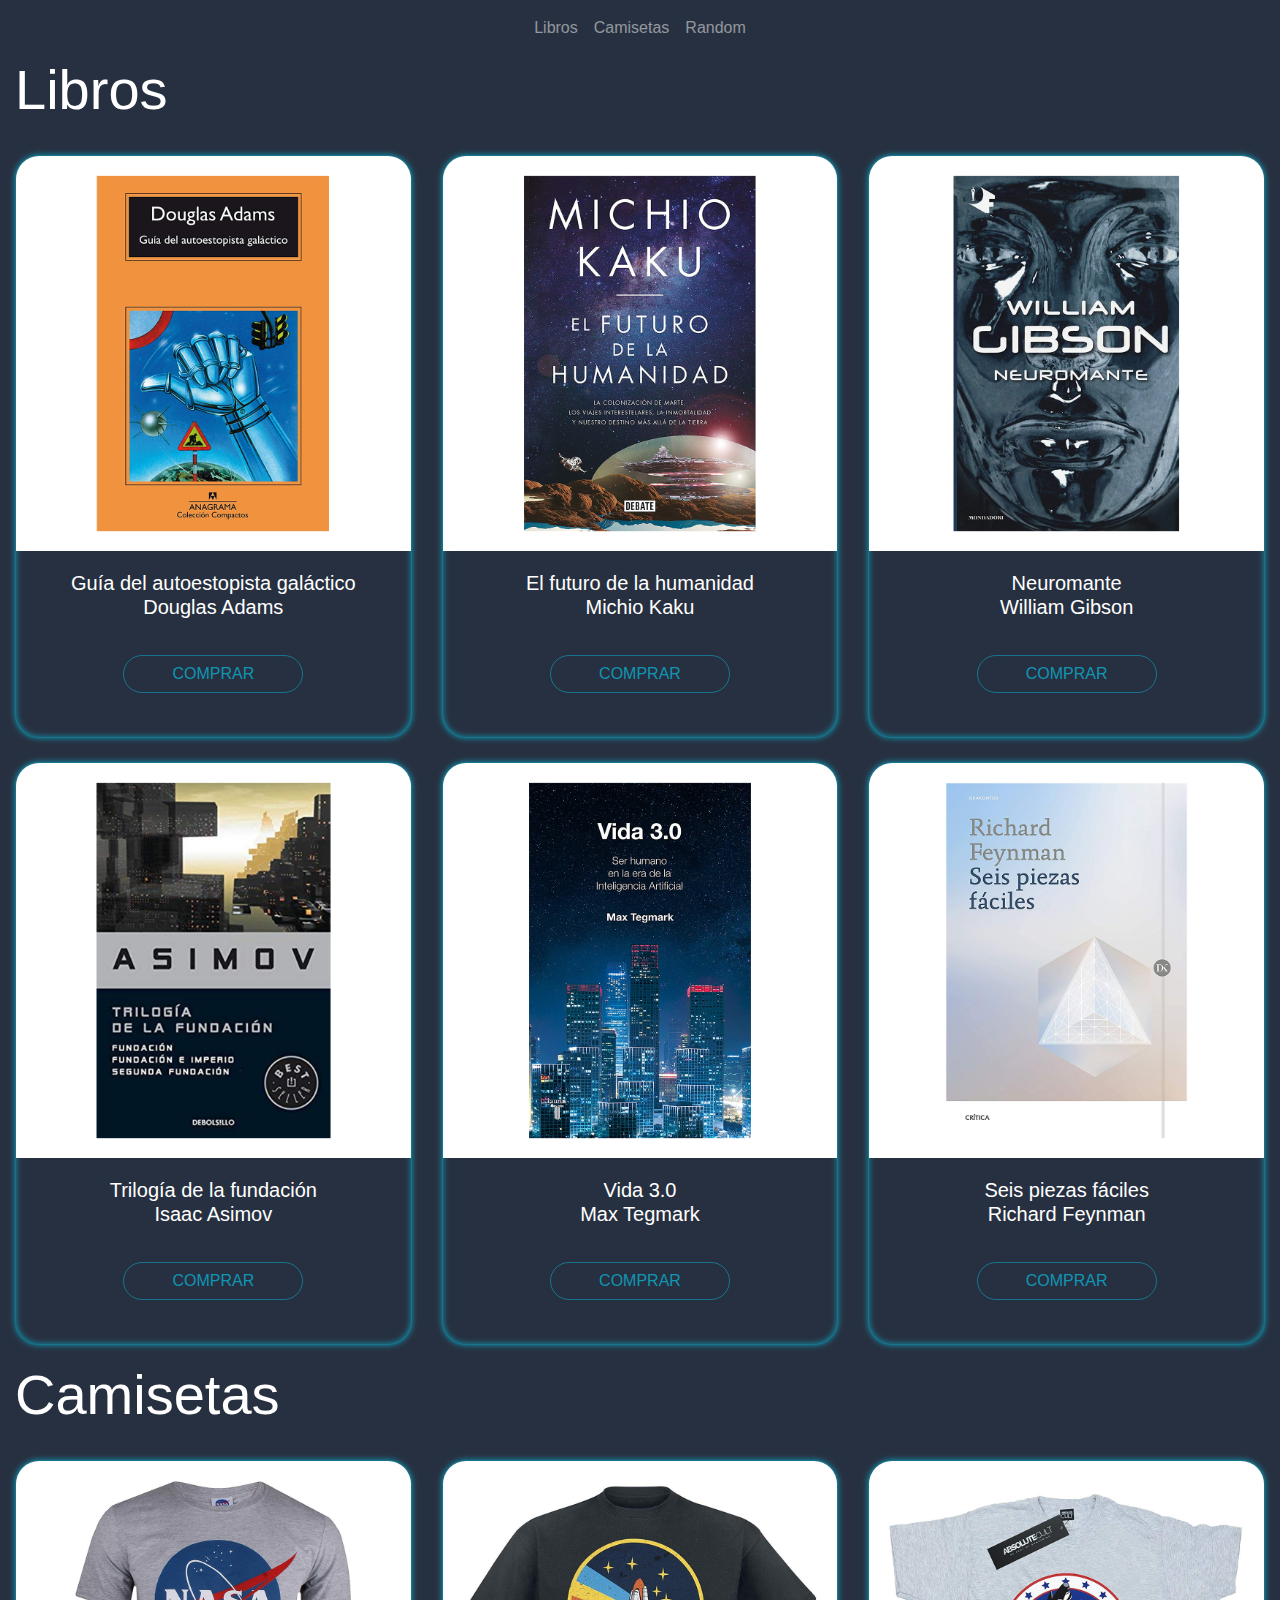
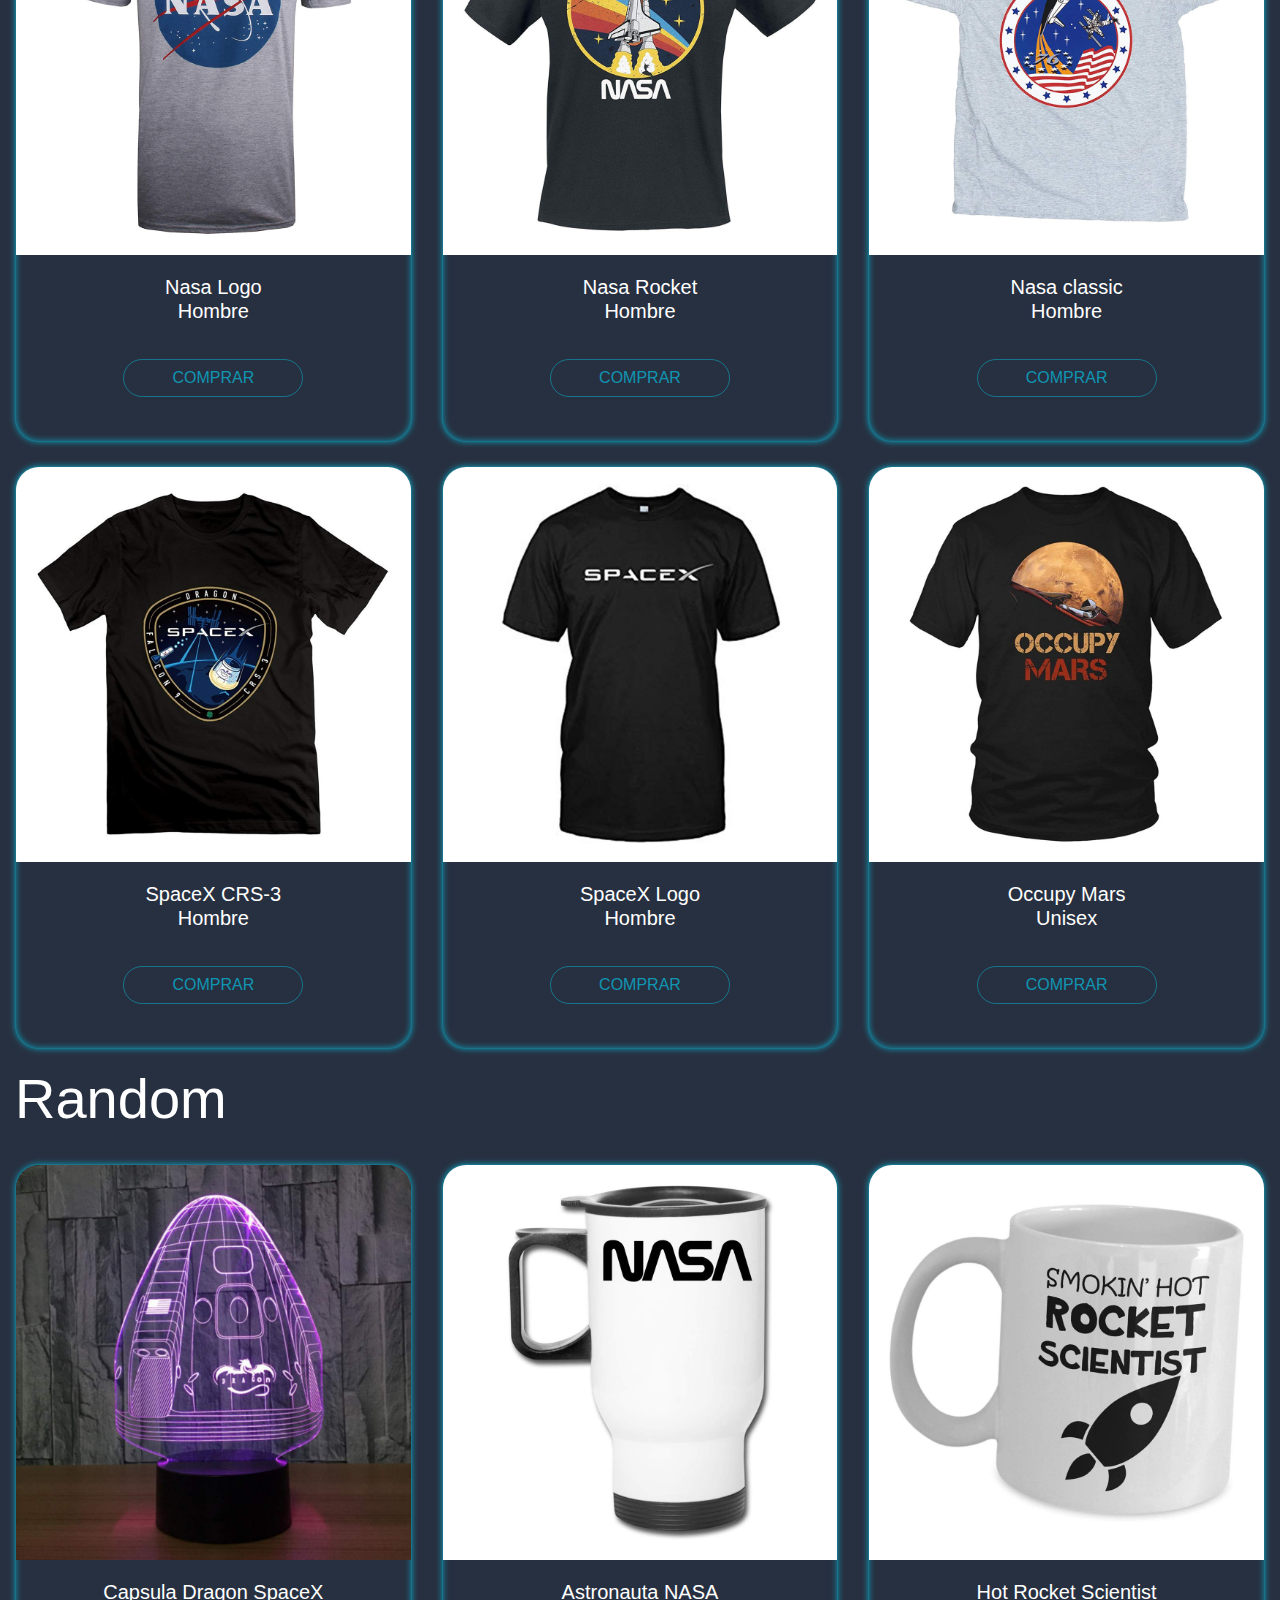
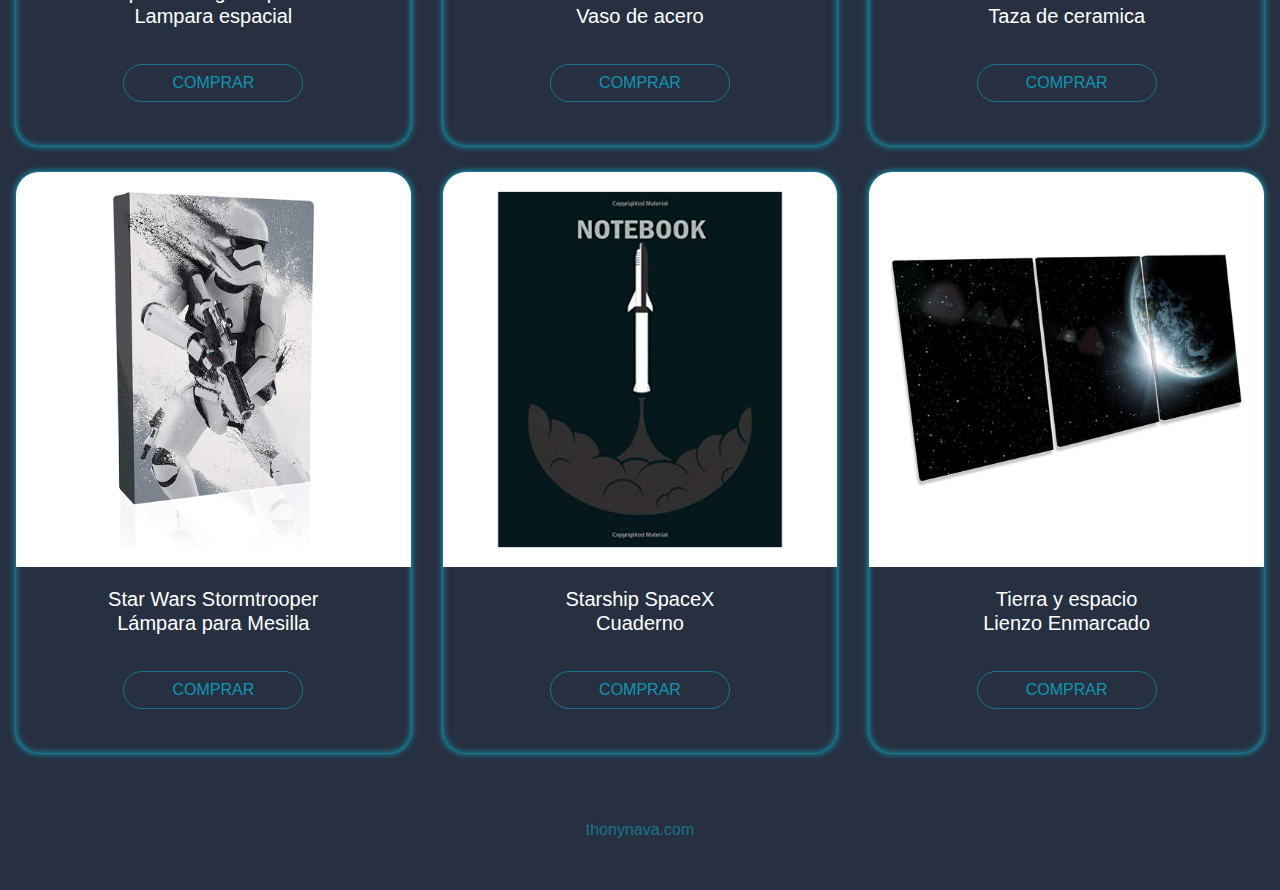
<file: shop.html>
<!DOCTYPE html>
<html lang="en">

<head>
    <!-- Google Tag Manager -->
    <script>(function(w,d,s,l,i){w[l]=w[l]||[];w[l].push({'gtm.start':
        new Date().getTime(),event:'gtm.js'});var f=d.getElementsByTagName(s)[0],
        j=d.createElement(s),dl=l!='dataLayer'?'&l='+l:'';j.async=true;j.src=
        'https://www.googletagmanager.com/gtm.js?id='+i+dl;f.parentNode.insertBefore(j,f);
        })(window,document,'script','dataLayer','GTM-WWFX4CJ');</script>
    <!-- End Google Tag Manager -->

    <meta charset="UTF-8">
    <meta name="viewport" content="width=device-width, initial-scale=1">
    <link rel="shortcut icon" href="images/logo.png"/>

    <!-- SOCIAL MEDIA TAGS-->
    <meta name="title" content="Thony Nava - Web Developer / UX Designer">
    <meta name="description" content="Web Developer / UX Designer. I'm an artistic technologist that wants to create technology for making humankind a multiplanetary species.">
    
    <meta property="og:title" content="Thony Nava - Web Developer / UX Designer">
    <meta property="og:description" content="Web Developer / UX Designer. I'm an artistic technologist that wants to create technology for making humankind a multiplanetary species.">
    <meta property="og:image" content="https://raw.githubusercontent.com/ThonyNava/me/master/img/thony_nava.jpg">
    <meta property="og:url" content="https://thonynava.github.io/me/">
    
    <meta name="twitter:title" content="Thony Nava - Web Developer / UX Designer">
    <meta name="twitter:description" content="Web Developer / UX Designer. I'm an artistic technologist that wants to create technology for making humankind a multiplanetary species.">
    <meta name="twitter:image" content="https://raw.githubusercontent.com/ThonyNava/me/master/img/thony_nava.jpg">
    <meta name="twitter:card" content="Thony Nava - Web Developer / UX Designer">
    
    <!-- OTHER TAGS-->
    
    <meta charset="UTF-8">
    <meta name="viewport" content="width=device-width, initial-scale=1.0">
    <meta http-equiv="X-UA-Compatible" content="ie=edge">
    <meta name="keywords" content="Thony Nava, Adrian Nava, thony nava graphic, thony nava design, UX Designer Barcelona, UX Designer Spain, Art Director Barcelona"/>
    
    <link rel="stylesheet" href="https://maxcdn.bootstrapcdn.com/bootstrap/4.0.0/css/bootstrap.min.css" integrity="sha384-Gn5384xqQ1aoWXA+058RXPxPg6fy4IWvTNh0E263XmFcJlSAwiGgFAW/dAiS6JXm" crossorigin="anonymous">
    <link rel="stylesheet" href="css/shop.css">

    <title>Thony Nava - Shop</title>
    
</head>
<body style="background: #273040!important; color: white!important">
    <div class="container-fluid">
        <nav class="navbar navbar-expand-lg navbar-dark bg-dark" style="background: #273040!important;">
            <button class="navbar-toggler" type="button" data-toggle="collapse" data-target="#navbarNav" aria-controls="navbarNav" aria-expanded="false" aria-label="Toggle navigation">
                <span class="navbar-toggler-icon"></span>
            </button>
            <div class="collapse navbar-collapse" id="navbarNav">
                <ul class="navbar-nav m-auto">
                    <li class="nav-item">
                        <a class="nav-link text-center" href="#books">Libros</a>
                    </li>
                    <li class="nav-item">
                        <a class="nav-link text-center" href="#shirts">Camisetas</a>
                    </li>
                    <li class="nav-item">
                        <a class="nav-link text-center" href="#merchandising">Random</a>
                    </li>
                </ul>
            </div>
        </nav>
        
        <h1 class="display-4" id="books">Libros</h1>
        <ul class="row p-0" style="list-style: none;">
            <li class="col-md-4 mt-4">
                <div class="card" style="width: 100%; background: #273040!important; box-shadow: inset 0px 0px 6px rgba(0,220,255,.6), 0 0 6px rgba(0,220,255,.6); border-radius: 1.5rem; overflow: hidden; border-color: rgba(0,220,255,.4);">
                    <div class="row m-0">
                            <div class="col-12 d-flex justify-content-center" style="overflow: hidden;padding-bottom: 100%;">
                            <img style="position: absolute; height: 100%; width: auto;" src="items/books/autopista.jpg" alt="Card image cap">
                        </div>
                    </div>
                    <div class="card-body text-center">
                        <h5 class="card-title">Guía del autoestopista galáctico<br>Douglas Adams</h5>
                        <!-- <p class="card-text">description_description_</p> -->
                        <a href="https://www.amazon.es/gp/product/843397310X/ref=as_li_tl?ie=UTF8&tag=thonynava-21&camp=3638&creative=24630&linkCode=as2&creativeASIN=843397310X&linkId=c180a6c8347818678523bdc4d5c9b7e2" target="_blank" class="btn btn-tn px-5 m-4">COMPRAR</a>
                    </div>
                </div>
            </li>
            <li class="col-md-4 mt-4">
                <div class="card" style="width: 100%; background: #273040!important; box-shadow: inset 0px 0px 6px rgba(0,220,255,.6), 0 0 6px rgba(0,220,255,.6); border-radius: 1.5rem; overflow: hidden; border-color: rgba(0,220,255,.4);">
                    <div class="row m-0">
                            <div class="col-12 d-flex justify-content-center" style="overflow: hidden;padding-bottom: 100%;">
                            <img style="position: absolute; height: 100%; width: auto;" src="items/books/destino-de-la-humanidad.jpg" alt="Card image cap">
                        </div>
                    </div>
                    <div class="card-body text-center">
                        <h5 class="card-title">El futuro de la humanidad<br>Michio Kaku</h5>
                        <!-- <p class="card-text">description_description_</p> -->
                        <a href="https://www.amazon.es/gp/product/8499928366/ref=as_li_tl?ie=UTF8&tag=thonynava-21&camp=3638&creative=24630&linkCode=as2&creativeASIN=8499928366&linkId=69464393017419cad5a3e9e48f2f9616" target="_blank" class="btn btn-tn px-5 m-4">COMPRAR</a>
                    </div>
                </div>
            </li>
            <li class="col-md-4 mt-4">
                <div class="card" style="width: 100%; background: #273040!important; box-shadow: inset 0px 0px 6px rgba(0,220,255,.6), 0 0 6px rgba(0,220,255,.6); border-radius: 1.5rem; overflow: hidden; border-color: rgba(0,220,255,.4);">
                    <div class="row m-0">
                            <div class="col-12 d-flex justify-content-center" style="overflow: hidden;padding-bottom: 100%;">
                            <img style="position: absolute; height: 100%; width: auto;" src="items/books/neuromante.jpg" alt="Card image cap">
                        </div>
                    </div>
                    <div class="card-body text-center">
                        <h5 class="card-title">Neuromante<br>William Gibson</h5>
                        <!-- <p class="card-text">description_description_</p> -->
                        <a href="https://www.amazon.es/gp/product/8804679395/ref=as_li_tl?ie=UTF8&tag=thonynava-21&camp=3638&creative=24630&linkCode=as2&creativeASIN=8804679395&linkId=9afcc98c79051ed7fb3fc21498ae79d9" target="_blank" class="btn btn-tn px-5 m-4">COMPRAR</a>
                    </div>
                </div>
            </li>
            <li class="col-md-4 mt-4">
                <div class="card" style="width: 100%; background: #273040!important; box-shadow: inset 0px 0px 6px rgba(0,220,255,.6), 0 0 6px rgba(0,220,255,.6); border-radius: 1.5rem; overflow: hidden; border-color: rgba(0,220,255,.4);">
                    <div class="row m-0">
                            <div class="col-12 d-flex justify-content-center" style="overflow: hidden;padding-bottom: 100%;">
                            <img style="position: absolute; height: 100%; width: auto;" src="items/books/fundacion.jpg" alt="Card image cap">
                        </div>
                    </div>
                    <div class="card-body text-center">
                        <h5 class="card-title">Trilogía de la fundación<br>Isaac Asimov</h5>
                        <!-- <p class="card-text">description_description_</p> -->
                        <a href="https://www.amazon.es/gp/product/849908320X/ref=as_li_tl?ie=UTF8&tag=thonynava-21&camp=3638&creative=24630&linkCode=as2&creativeASIN=849908320X&linkId=757477e70e56b93d5a5c3df09646348a" target="_blank" class="btn btn-tn px-5 m-4">COMPRAR</a>
                    </div>
                </div>
            </li>
            <li class="col-md-4 mt-4">
                <div class="card" style="width: 100%; background: #273040!important; box-shadow: inset 0px 0px 6px rgba(0,220,255,.6), 0 0 6px rgba(0,220,255,.6); border-radius: 1.5rem; overflow: hidden; border-color: rgba(0,220,255,.4);">
                    <div class="row m-0">
                            <div class="col-12 d-flex justify-content-center" style="overflow: hidden;padding-bottom: 100%;">
                            <img style="position: absolute; height: 100%; width: auto;" src="items/books/vida-30.jpg" alt="Card image cap">
                        </div>
                    </div>
                    <div class="card-body text-center">
                        <h5 class="card-title">Vida 3.0<br>Max Tegmark</h5>
                        <!-- <p class="card-text">description_description_</p> -->
                        <a href="https://www.amazon.es/gp/product/B07DNKQXW1/ref=as_li_tl?ie=UTF8&tag=thonynava-21&camp=3638&creative=24630&linkCode=as2&creativeASIN=B07DNKQXW1&linkId=db4ccfd0f3ee6b6c693288f5291d5031" target="_blank" class="btn btn-tn px-5 m-4">COMPRAR</a>
                    </div>
                </div>
            </li>
            <li class="col-md-4 mt-4">
                <div class="card" style="width: 100%; background: #273040!important; box-shadow: inset 0px 0px 6px rgba(0,220,255,.6), 0 0 6px rgba(0,220,255,.6); border-radius: 1.5rem; overflow: hidden; border-color: rgba(0,220,255,.4);">
                    <div class="row m-0">
                            <div class="col-12 d-flex justify-content-center" style="overflow: hidden;padding-bottom: 100%;">
                            <img style="position: absolute; height: 100%; width: auto;" src="items/books/seis-piezas.jpg" alt="Card image cap">
                        </div>
                    </div>
                    <div class="card-body text-center">
                        <h5 class="card-title">Seis piezas fáciles<br>Richard Feynman</h5>
                        <!-- <p class="card-text">description_description_</p> -->
                        <a href="https://www.amazon.es/gp/product/8417067493/ref=as_li_tl?ie=UTF8&tag=thonynava-21&camp=3638&creative=24630&linkCode=as2&creativeASIN=8417067493&linkId=ac539c1e903b970d783ba5f562f1033d" target="_blank" class="btn btn-tn px-5 m-4">COMPRAR</a>
                    </div>
                </div>
            </li>
        </ul>
        <h1 class="display-4" id="shirts">Camisetas</h1>
        <ul class="row p-0" style="list-style: none;">
            <li class="col-md-4 mt-4">
                <div class="card" style="width: 100%; background: #273040!important; box-shadow: inset 0px 0px 6px rgba(0,220,255,.6), 0 0 6px rgba(0,220,255,.6); border-radius: 1.5rem; overflow: hidden; border-color: rgba(0,220,255,.4);">
                    <div class="row m-0">
                            <div class="col-12 d-flex justify-content-center" style="overflow: hidden;padding-bottom: 100%;">
                            <img style="position: absolute; height: 100%; width: auto;" src="items/shirts/nasa-logo-circle.jpg" alt="Card image cap">
                        </div>
                    </div>
                    <div class="card-body text-center">
                        <h5 class="card-title">Nasa Logo<br>Hombre</h5>
                        <!-- <p class="card-text">description_description_</p> -->
                        <a href="https://www.amazon.es/gp/product/B07JBM5QKV/ref=as_li_tl?ie=UTF8&tag=thonynava-21&camp=3638&creative=24630&linkCode=as2&creativeASIN=B07JBM5QKV&linkId=0b8b0b426c19549dbbc18dda42f70d84" target="_blank" class="btn btn-tn px-5 m-4">COMPRAR</a>
                    </div>
                </div>
            </li>
            <li class="col-md-4 mt-4">
                <div class="card" style="width: 100%; background: #273040!important; box-shadow: inset 0px 0px 6px rgba(0,220,255,.6), 0 0 6px rgba(0,220,255,.6); border-radius: 1.5rem; overflow: hidden; border-color: rgba(0,220,255,.4);">
                    <div class="row m-0">
                            <div class="col-12 d-flex justify-content-center" style="overflow: hidden;padding-bottom: 100%;">
                            <img style="position: absolute; height: 100%; width: auto;" src="items/shirts/nasa-rocket.jpg" alt="Card image cap">
                        </div>
                    </div>
                    <div class="card-body text-center">
                        <h5 class="card-title">Nasa Rocket<br>Hombre</h5>
                        <!-- <p class="card-text">description_description_</p> -->
                        <a href="https://www.amazon.es/gp/product/B07CQ5B39D/ref=as_li_tl?ie=UTF8&tag=thonynava-21&camp=3638&creative=24630&linkCode=as2&creativeASIN=B07CQ5B39D&linkId=68c87db3b47f0e2b8c908e8decd042e0" target="_blank" class="btn btn-tn px-5 m-4">COMPRAR</a>
                    </div>
                </div>
            </li>
            <li class="col-md-4 mt-4">
                <div class="card" style="width: 100%; background: #273040!important; box-shadow: inset 0px 0px 6px rgba(0,220,255,.6), 0 0 6px rgba(0,220,255,.6); border-radius: 1.5rem; overflow: hidden; border-color: rgba(0,220,255,.4);">
                    <div class="row m-0">
                            <div class="col-12 d-flex justify-content-center" style="overflow: hidden;padding-bottom: 100%;">
                            <img style="position: absolute; height: 100%; width: auto;" src="items/shirts/nasa-classic.jpg" alt="Card image cap">
                        </div>
                    </div>
                    <div class="card-body text-center">
                        <h5 class="card-title">Nasa classic<br>Hombre</h5>
                        <!-- <p class="card-text">description_description_</p> -->
                        <a href="https://www.amazon.es/gp/product/B07C9JK233/ref=as_li_tl?ie=UTF8&tag=thonynava-21&camp=3638&creative=24630&linkCode=as2&creativeASIN=B07C9JK233&linkId=ee1bb8022eafadd3b51aa74c2ce7ae3a" target="_blank" class="btn btn-tn px-5 m-4">COMPRAR</a>
                    </div>
                </div>
            </li>
            <li class="col-md-4 mt-4">
                <div class="card" style="width: 100%; background: #273040!important; box-shadow: inset 0px 0px 6px rgba(0,220,255,.6), 0 0 6px rgba(0,220,255,.6); border-radius: 1.5rem; overflow: hidden; border-color: rgba(0,220,255,.4);">
                    <div class="row m-0">
                            <div class="col-12 d-flex justify-content-center" style="overflow: hidden;padding-bottom: 100%;">
                            <img style="position: absolute; height: 100%; width: auto;" src="items/shirts/spacex-crs-3.jpg" alt="Card image cap">
                        </div>
                    </div>
                    <div class="card-body text-center">
                        <h5 class="card-title">SpaceX CRS-3<br>Hombre</h5>
                        <!-- <p class="card-text">description_description_</p> -->
                        <a href="https://www.amazon.es/gp/product/B01BGBFD4E/ref=as_li_tl?ie=UTF8&tag=thonynava-21&camp=3638&creative=24630&linkCode=as2&creativeASIN=B01BGBFD4E&linkId=d424e5e8e5e3f493294f3b5e405b9f6a" target="_blank" class="btn btn-tn px-5 m-4">COMPRAR</a>
                    </div>
                </div>
            </li>
            <li class="col-md-4 mt-4">
                <div class="card" style="width: 100%; background: #273040!important; box-shadow: inset 0px 0px 6px rgba(0,220,255,.6), 0 0 6px rgba(0,220,255,.6); border-radius: 1.5rem; overflow: hidden; border-color: rgba(0,220,255,.4);">
                    <div class="row m-0">
                            <div class="col-12 d-flex justify-content-center" style="overflow: hidden;padding-bottom: 100%;">
                            <img style="position: absolute; height: 100%; width: auto;" src="items/shirts/spacex-logo.jpg" alt="Card image cap">
                        </div>
                    </div>
                    <div class="card-body text-center">
                        <h5 class="card-title">SpaceX Logo<br>Hombre</h5>
                        <!-- <p class="card-text">description_description_</p> -->
                        <a href="https://www.amazon.es/gp/product/B07SGXHYBQ/ref=as_li_tl?ie=UTF8&tag=thonynava-21&camp=3638&creative=24630&linkCode=as2&creativeASIN=B07SGXHYBQ&linkId=45c4d68c865b45a21475b6dae6ae99ba" target="_blank" class="btn btn-tn px-5 m-4">COMPRAR</a>
                    </div>
                </div>
            </li>
            <li class="col-md-4 mt-4">
                <div class="card" style="width: 100%; background: #273040!important; box-shadow: inset 0px 0px 6px rgba(0,220,255,.6), 0 0 6px rgba(0,220,255,.6); border-radius: 1.5rem; overflow: hidden; border-color: rgba(0,220,255,.4);">
                    <div class="row m-0">
                            <div class="col-12 d-flex justify-content-center" style="overflow: hidden;padding-bottom: 100%;">
                            <img style="position: absolute; height: 100%; width: auto;" src="items/shirts/spacex-mars.jpg" alt="Card image cap">
                        </div>
                    </div>
                    <div class="card-body text-center">
                        <h5 class="card-title">Occupy Mars<br>Unisex</h5>
                        <!-- <p class="card-text">description_description_</p> -->
                        <a href="https://www.amazon.es/gp/product/B07WQG1TYZ/ref=as_li_tl?ie=UTF8&tag=thonynava-21&camp=3638&creative=24630&linkCode=as2&creativeASIN=B07WQG1TYZ&linkId=3d0d0731c625f85b3141699e1701a430" target="_blank" class="btn btn-tn px-5 m-4">COMPRAR</a>
                    </div>
                </div>
            </li>
        </ul>
        <h1 class="display-4" id="merchandising">Random</h1>
        <ul class="row p-0" style="list-style: none;">
            <li class="col-md-4 mt-4">
                <div class="card" style="width: 100%; background: #273040!important; box-shadow: inset 0px 0px 6px rgba(0,220,255,.6), 0 0 6px rgba(0,220,255,.6); border-radius: 1.5rem; overflow: hidden; border-color: rgba(0,220,255,.4);">
                    <div class="row m-0">
                            <div class="col-12 d-flex justify-content-center" style="overflow: hidden;padding-bottom: 100%;">
                            <img style="position: absolute; height: 100%; width: auto;" src="items/merchandising/lamp-space.jpg" alt="Card image cap">
                        </div>
                    </div>
                    <div class="card-body text-center">
                        <h5 class="card-title">Capsula Dragon SpaceX<br>Lampara espacial</h5>
                        <!-- <p class="card-text">description_description_</p> -->
                        <a href="https://www.amazon.es/gp/product/B082812SXC/ref=as_li_tl?ie=UTF8&tag=thonynava-21&camp=3638&creative=24630&linkCode=as2&creativeASIN=B082812SXC&linkId=3fd259ac7721dacb1d9e67f06e96c226" target="_blank" class="btn btn-tn px-5 m-4">COMPRAR</a>
                    </div>
                </div>
            </li>
            <li class="col-md-4 mt-4">
                <div class="card" style="width: 100%; background: #273040!important; box-shadow: inset 0px 0px 6px rgba(0,220,255,.6), 0 0 6px rgba(0,220,255,.6); border-radius: 1.5rem; overflow: hidden; border-color: rgba(0,220,255,.4);">
                    <div class="row m-0">
                            <div class="col-12 d-flex justify-content-center" style="overflow: hidden;padding-bottom: 100%;">
                            <img style="position: absolute; height: 100%; width: auto;" src="items/merchandising/nasa-vaso.jpg" alt="Card image cap">
                        </div>
                    </div>
                    <div class="card-body text-center">
                        <h5 class="card-title">Astronauta NASA<br>Vaso de acero</h5>
                        <!-- <p class="card-text">description_description_</p> -->
                        <a href="https://www.amazon.es/gp/product/B07WTDQHMZ/ref=as_li_tl?ie=UTF8&tag=thonynava-21&camp=3638&creative=24630&linkCode=as2&creativeASIN=B07WTDQHMZ&linkId=f037c5363db046bbe7304b602bc381ae" target="_blank" class="btn btn-tn px-5 m-4">COMPRAR</a>
                    </div>
                </div>
            </li>
            <li class="col-md-4 mt-4">
                <div class="card" style="width: 100%; background: #273040!important; box-shadow: inset 0px 0px 6px rgba(0,220,255,.6), 0 0 6px rgba(0,220,255,.6); border-radius: 1.5rem; overflow: hidden; border-color: rgba(0,220,255,.4);">
                    <div class="row m-0">
                            <div class="col-12 d-flex justify-content-center" style="overflow: hidden;padding-bottom: 100%;">
                            <img style="position: absolute; height: 100%; width: auto;" src="items/merchandising/taza-rocket.jpg" alt="Card image cap">
                        </div>
                    </div>
                    <div class="card-body text-center">
                        <h5 class="card-title">Hot Rocket Scientist<br>Taza de ceramica</h5>
                        <!-- <p class="card-text">description_description_</p> -->
                        <a href="https://www.amazon.es/gp/product/B07V72MWNX/ref=as_li_tl?ie=UTF8&tag=thonynava-21&camp=3638&creative=24630&linkCode=as2&creativeASIN=B07V72MWNX&linkId=50486135d152d5277094602f4be1ab61" target="_blank" class="btn btn-tn px-5 m-4">COMPRAR</a>
                    </div>
                </div>
            </li>
            <li class="col-md-4 mt-4">
                <div class="card" style="width: 100%; background: #273040!important; box-shadow: inset 0px 0px 6px rgba(0,220,255,.6), 0 0 6px rgba(0,220,255,.6); border-radius: 1.5rem; overflow: hidden; border-color: rgba(0,220,255,.4);">
                    <div class="row m-0">
                            <div class="col-12 d-flex justify-content-center" style="overflow: hidden;padding-bottom: 100%;">
                            <img style="position: absolute; height: 100%; width: auto;" src="items/merchandising/star-wars-stormtrooper.jpg" alt="Card image cap">
                        </div>
                    </div>
                    <div class="card-body text-center">
                        <h5 class="card-title">Star Wars Stormtrooper<br>Lámpara para Mesilla</h5>
                        <!-- <p class="card-text">description_description_</p> -->
                        <a href="https://www.amazon.es/gp/product/B06Y5GNZRJ/ref=as_li_tl?ie=UTF8&tag=thonynava-21&camp=3638&creative=24630&linkCode=as2&creativeASIN=B06Y5GNZRJ&linkId=369e3d7b639d27a68f563f0f0029db31" target="_blank" class="btn btn-tn px-5 m-4">COMPRAR</a>
                    </div>
                </div>
            </li>
            <li class="col-md-4 mt-4">
                <div class="card" style="width: 100%; background: #273040!important; box-shadow: inset 0px 0px 6px rgba(0,220,255,.6), 0 0 6px rgba(0,220,255,.6); border-radius: 1.5rem; overflow: hidden; border-color: rgba(0,220,255,.4);">
                    <div class="row m-0">
                            <div class="col-12 d-flex justify-content-center" style="overflow: hidden;padding-bottom: 100%;">
                            <img style="position: absolute; height: 100%; width: auto;" src="items/merchandising/notebook-starship.jpg" alt="Card image cap">
                        </div>
                    </div>
                    <div class="card-body text-center">
                        <h5 class="card-title">Starship SpaceX<br>Cuaderno</h5>
                        <!-- <p class="card-text">description_description_</p> -->
                        <a href="https://www.amazon.es/gp/product/1701088843/ref=as_li_tl?ie=UTF8&tag=thonynava-21&camp=3638&creative=24630&linkCode=as2&creativeASIN=1701088843&linkId=7999ad5533b93f0ceaaebde024d53901" target="_blank" class="btn btn-tn px-5 m-4">COMPRAR</a>
                    </div>
                </div>
            </li>
            <li class="col-md-4 mt-4">
                <div class="card" style="width: 100%; background: #273040!important; box-shadow: inset 0px 0px 6px rgba(0,220,255,.6), 0 0 6px rgba(0,220,255,.6); border-radius: 1.5rem; overflow: hidden; border-color: rgba(0,220,255,.4);">
                    <div class="row m-0">
                            <div class="col-12 d-flex justify-content-center" style="overflow: hidden;padding-bottom: 100%;">
                            <img style="position: absolute; height: 100%; width: auto;" src="items/merchandising/cuadro-tierra.jpg" alt="Card image cap">
                        </div>
                    </div>
                    <div class="card-body text-center">
                        <h5 class="card-title">Tierra y espacio<br>Lienzo Enmarcado</h5>
                        <!-- <p class="card-text">description_description_</p> -->
                        <a href="https://www.amazon.es/gp/product/B07BL3C4VJ/ref=as_li_tl?ie=UTF8&tag=thonynava-21&camp=3638&creative=24630&linkCode=as2&creativeASIN=B07BL3C4VJ&linkId=4e4f143a9db836e1e6810cd73a87c3fa" target="_blank" class="btn btn-tn px-5 m-4">COMPRAR</a>
                    </div>
                </div>
            </li>
        </ul>
        <a href="https://thonynava.com">
            <p style="color: rgba(0,220,255,.4);" class="text-center py-5 m-auto">thonynava.com</p>
        </a>
    <script src="https://code.jquery.com/jquery-3.2.1.slim.min.js" integrity="sha384-KJ3o2DKtIkvYIK3UENzmM7KCkRr/rE9/Qpg6aAZGJwFDMVNA/GpGFF93hXpG5KkN" crossorigin="anonymous"></script>
    <script src="https://cdnjs.cloudflare.com/ajax/libs/popper.js/1.12.9/umd/popper.min.js" integrity="sha384-ApNbgh9B+Y1QKtv3Rn7W3mgPxhU9K/ScQsAP7hUibX39j7fakFPskvXusvfa0b4Q" crossorigin="anonymous"></script>
    <script src="https://maxcdn.bootstrapcdn.com/bootstrap/4.0.0/js/bootstrap.min.js" integrity="sha384-JZR6Spejh4U02d8jOt6vLEHfe/JQGiRRSQQxSfFWpi1MquVdAyjUar5+76PVCmYl" crossorigin="anonymous"></script>
</body>
</html>
</file>
<file: css/shop.css>
.btn-tn{
    color: rgba(0,220,255,.6);
    background-color: none;
    border-color: rgba(0,220,255,.4);
    border-radius: 1.5rem;
}

.btn-tn:hover{
    color: rgba(0,220,255,.8);
    border-color: rgba(0,220,255,.4);
    border-radius: 1.5rem;
    box-shadow: inset 0px 0px 6px rgba(0,220,255,.6), 0 0 6px rgba(0,220,255,.6);
}
</file>
